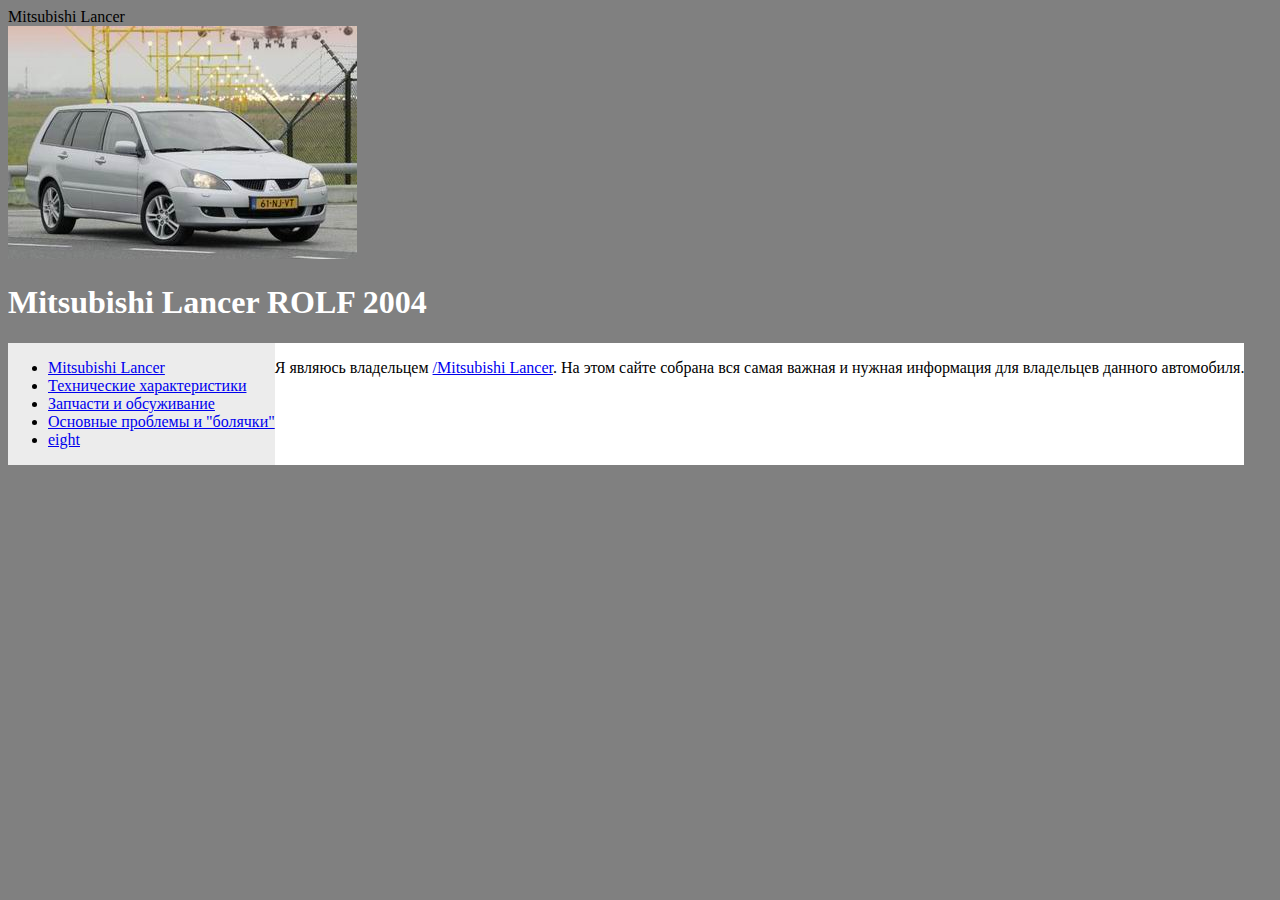
<file: index.html>
<!doctype html>
<html>
    <head>
        <meta charset=utf-8>
        <titel>Mitsubishi Lancer</titel>
        <link href="style.css" rel="stylesheet">
    </head>
  <body>
        <header>
        <img src=  "mitcu-lancer-9.jpg">
        <h1>Mitsubishi Lancer ROLF 2004</h1>
        </header>
    <div id="flex">
         <nav>
             <ul>
                <li><a href="index.html">Mitsubishi Lancer</a></li>
                <li><a href="ts.html">Технические характеристики</a></li>
                <li><a href="zp.html">Запчасти и обсуживание</a></li>
                <li><a href="bol.html">Основные проблемы и "болячки"</a></li>
                <li><a href="eight-ai.html">eight</a></li>
             </ul>
        </nav>
        <main>
            <p>Я являюсь владельцем <a href="https://info-mitsubishi.ru/vybor/micubisi-lanser-universal.html">/Mitsubishi Lancer</a>. На этом сайте собрана вся самая важная и нужная информация для владельцев данного автомобиля.
    </main>
    </div>
  </body>
</html>
</file>
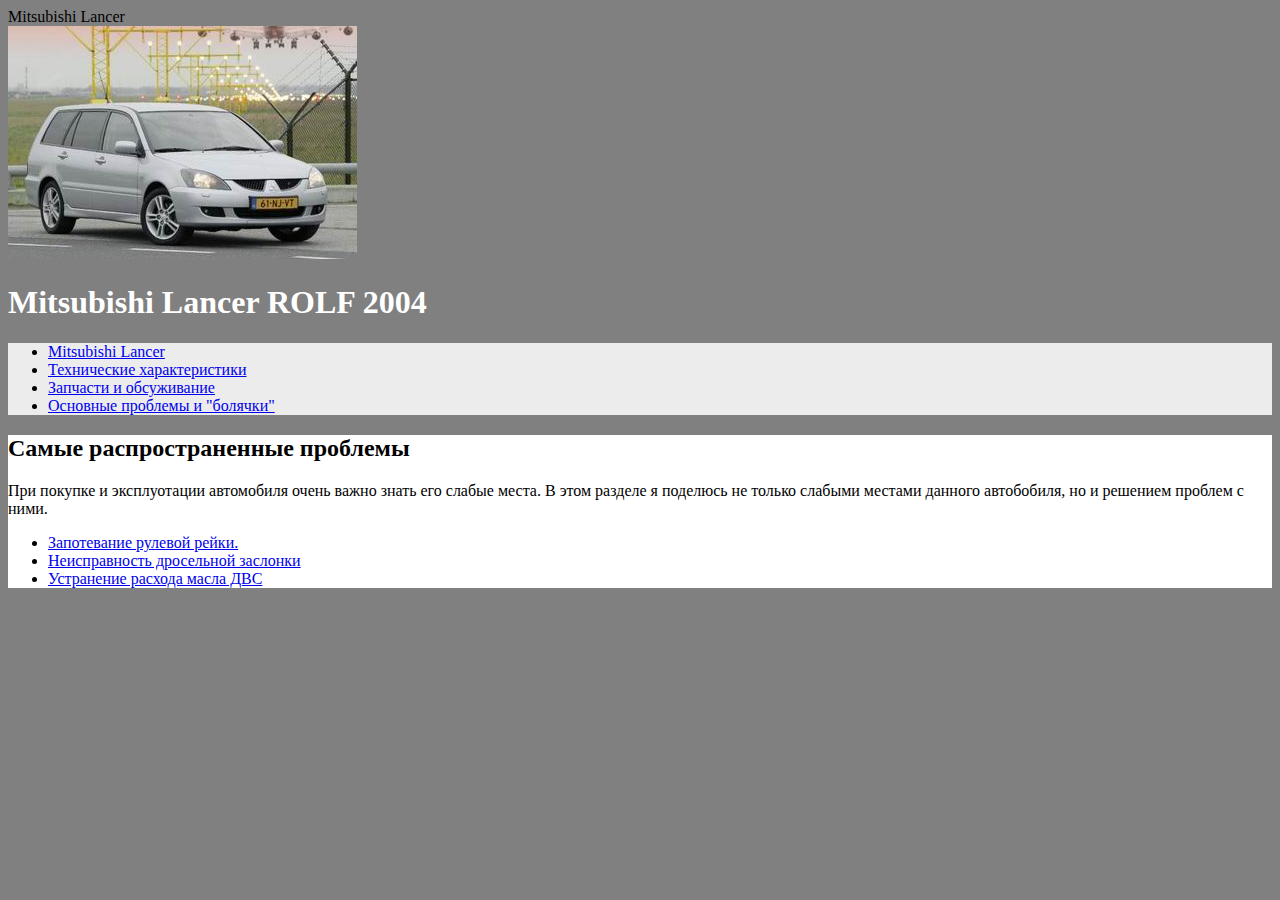
<file: bol.html>
<!doctype html>
<html>
    <head>
        <meta charset=utf-8>
        <titel>Mitsubishi Lancer</titel>
        <link href="style.css" rel="stylesheet">
    </head>
  <body>
        <header>
        <img src=  "mitcu-lancer-9.jpg">
        <h1>Mitsubishi Lancer ROLF 2004</h1>
        </header>
    <div>
         <nav>
             <ul>
                <li><a href="index.html">Mitsubishi Lancer</a></li>
                <li><a href="ts.html">Технические характеристики</a></li>
                <li><a href="zp.html">Запчасти и обсуживание</a></li>
                <li><a href="bol.html">Основные проблемы и "болячки"</a></li>
             </ul>
        </nav>
        <main>
            <h2>Самые распространенные проблемы</h2>
            <p> При покупке и эксплуотации автомобиля очень важно знать его слабые места. В этом разделе я поделюсь не только слабыми местами данного автобобиля, но и решением проблем с ними.
     <ul>
         <li><a href="https://www.drive2.ru/l/459494981292270845/">Запотевание рулевой рейки.</a></li>
          <li><a href="https://www.drive2.ru/l/553017516205540944/">Неисправность дросельной заслонки</a></li>
          <li><a href="https://www.drive2.ru/l/4414305/">Устранение расхода масла ДВС</a></li>
     </ul>

    </main>
    </div>
  </body>
</html>
</file>
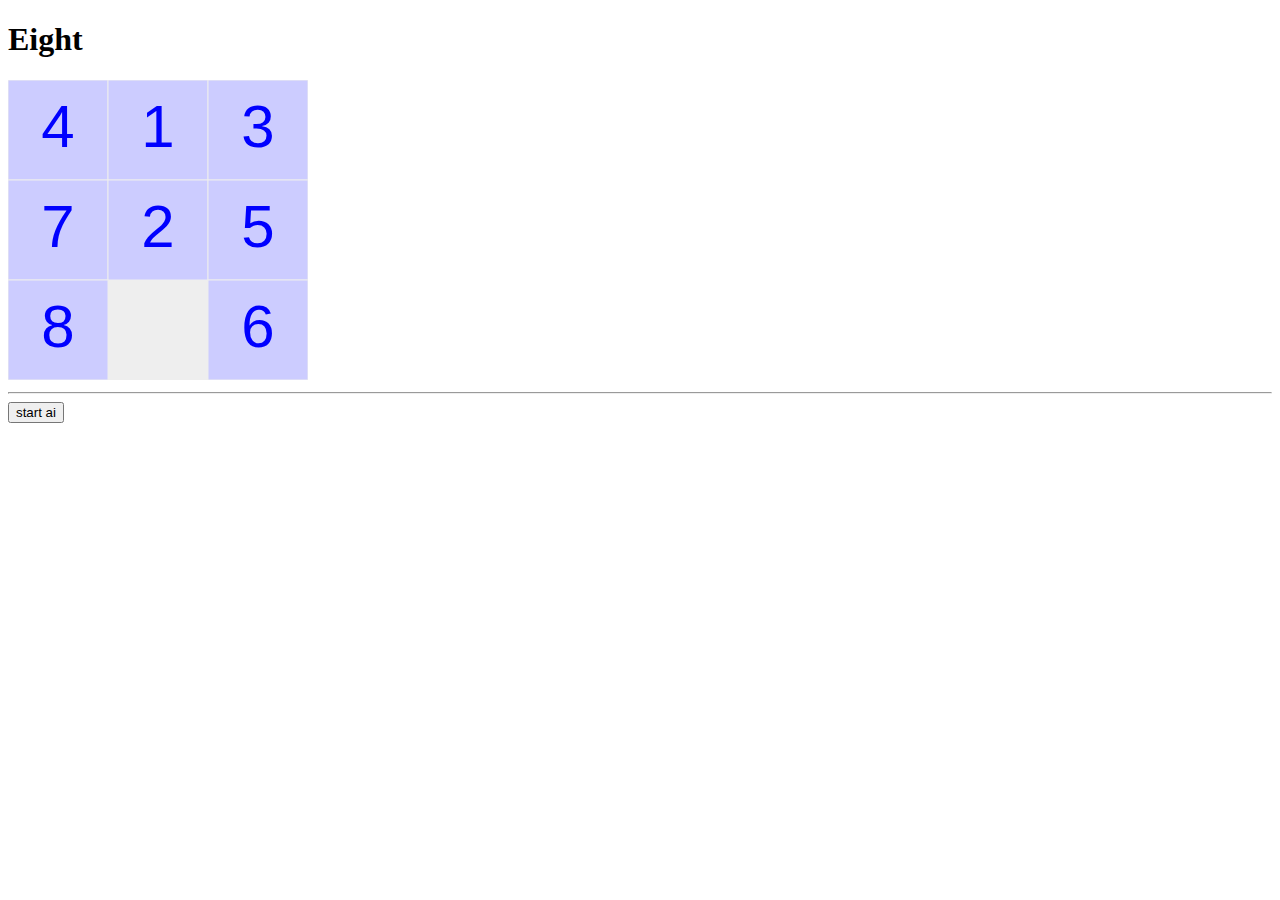
<file: eight-ai.html>
<!doctype html>
<html>
    <head>
        <meta charset="utf-8">
        <title>Eight</title>
    </head>
    <body>
        <h1>Eight</h1>
        <canvas id="canvas" width=300 height=300></canvas>
        <hr>
        <button id="btn_start_ai">start ai</button>
        <script src="./js-ai/main.js" type="module"></script>
    </body>
</html>
</file>
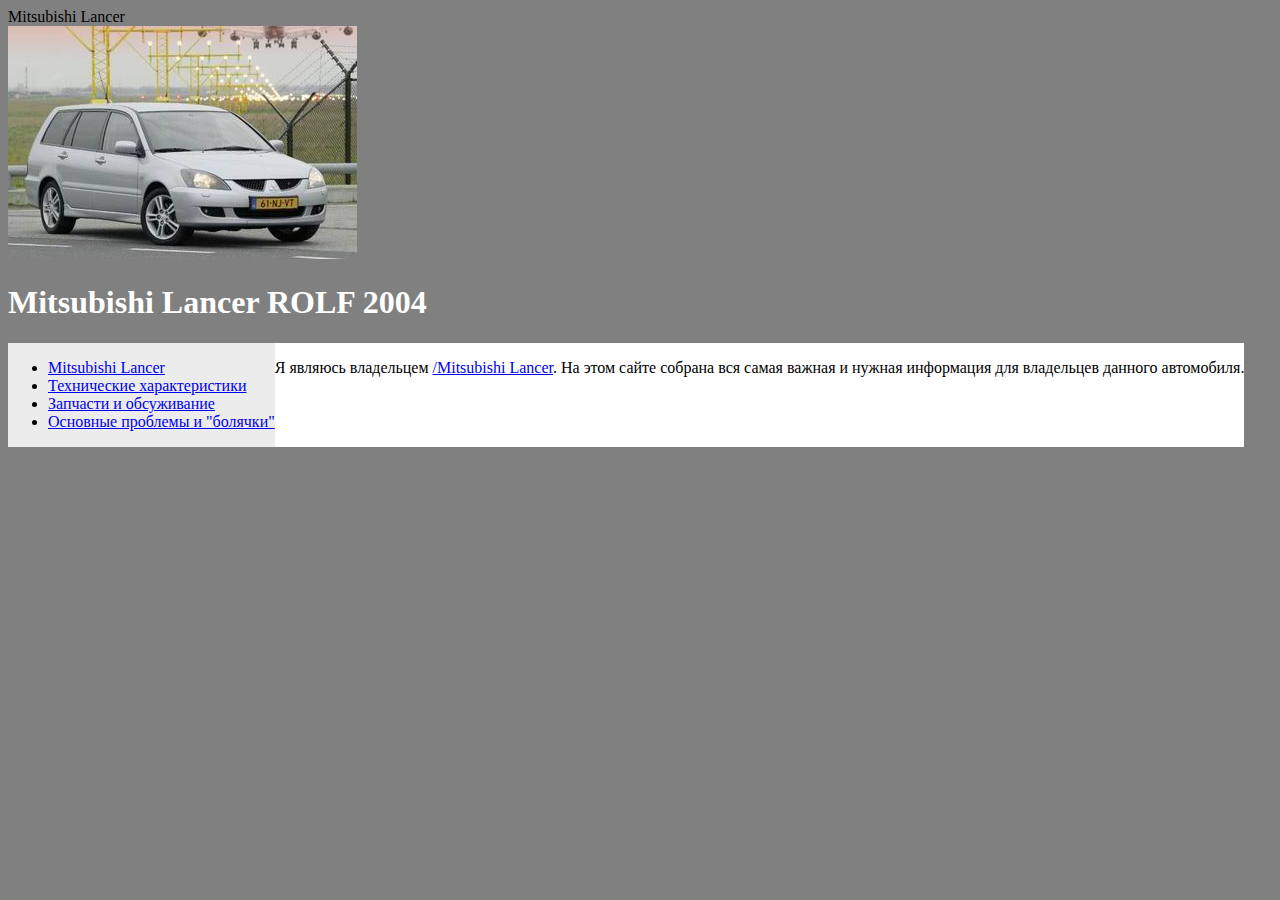
<file: index1.html>
<!doctype html>
<html>
    <head>
        <meta charset=utf-8>
        <titel>Mitsubishi Lancer</titel>
        <link href="style.css" rel="stylesheet">
    </head>
  <body>
        <header>
        <img src=  "mitcu-lancer-9.jpg">
        <h1>Mitsubishi Lancer ROLF 2004</h1>
        </header>
    <div id="flex">
         <nav>
             <ul>
                <li><a href="index.html">Mitsubishi Lancer</a></li>
                <li><a href="ts.html">Технические характеристики</a></li>
                <li><a href="zp.html">Запчасти и обсуживание</a></li>
                <li><a href="bol.html">Основные проблемы и "болячки"</a></li>
             </ul>
        </nav>
        <main>
            <p>Я являюсь владельцем <a href="https://info-mitsubishi.ru/vybor/micubisi-lanser-universal.html">/Mitsubishi Lancer</a>. На этом сайте собрана вся самая важная и нужная информация для владельцев данного автомобиля.
    </main>
    </div>
  </body>
</html>
</file>
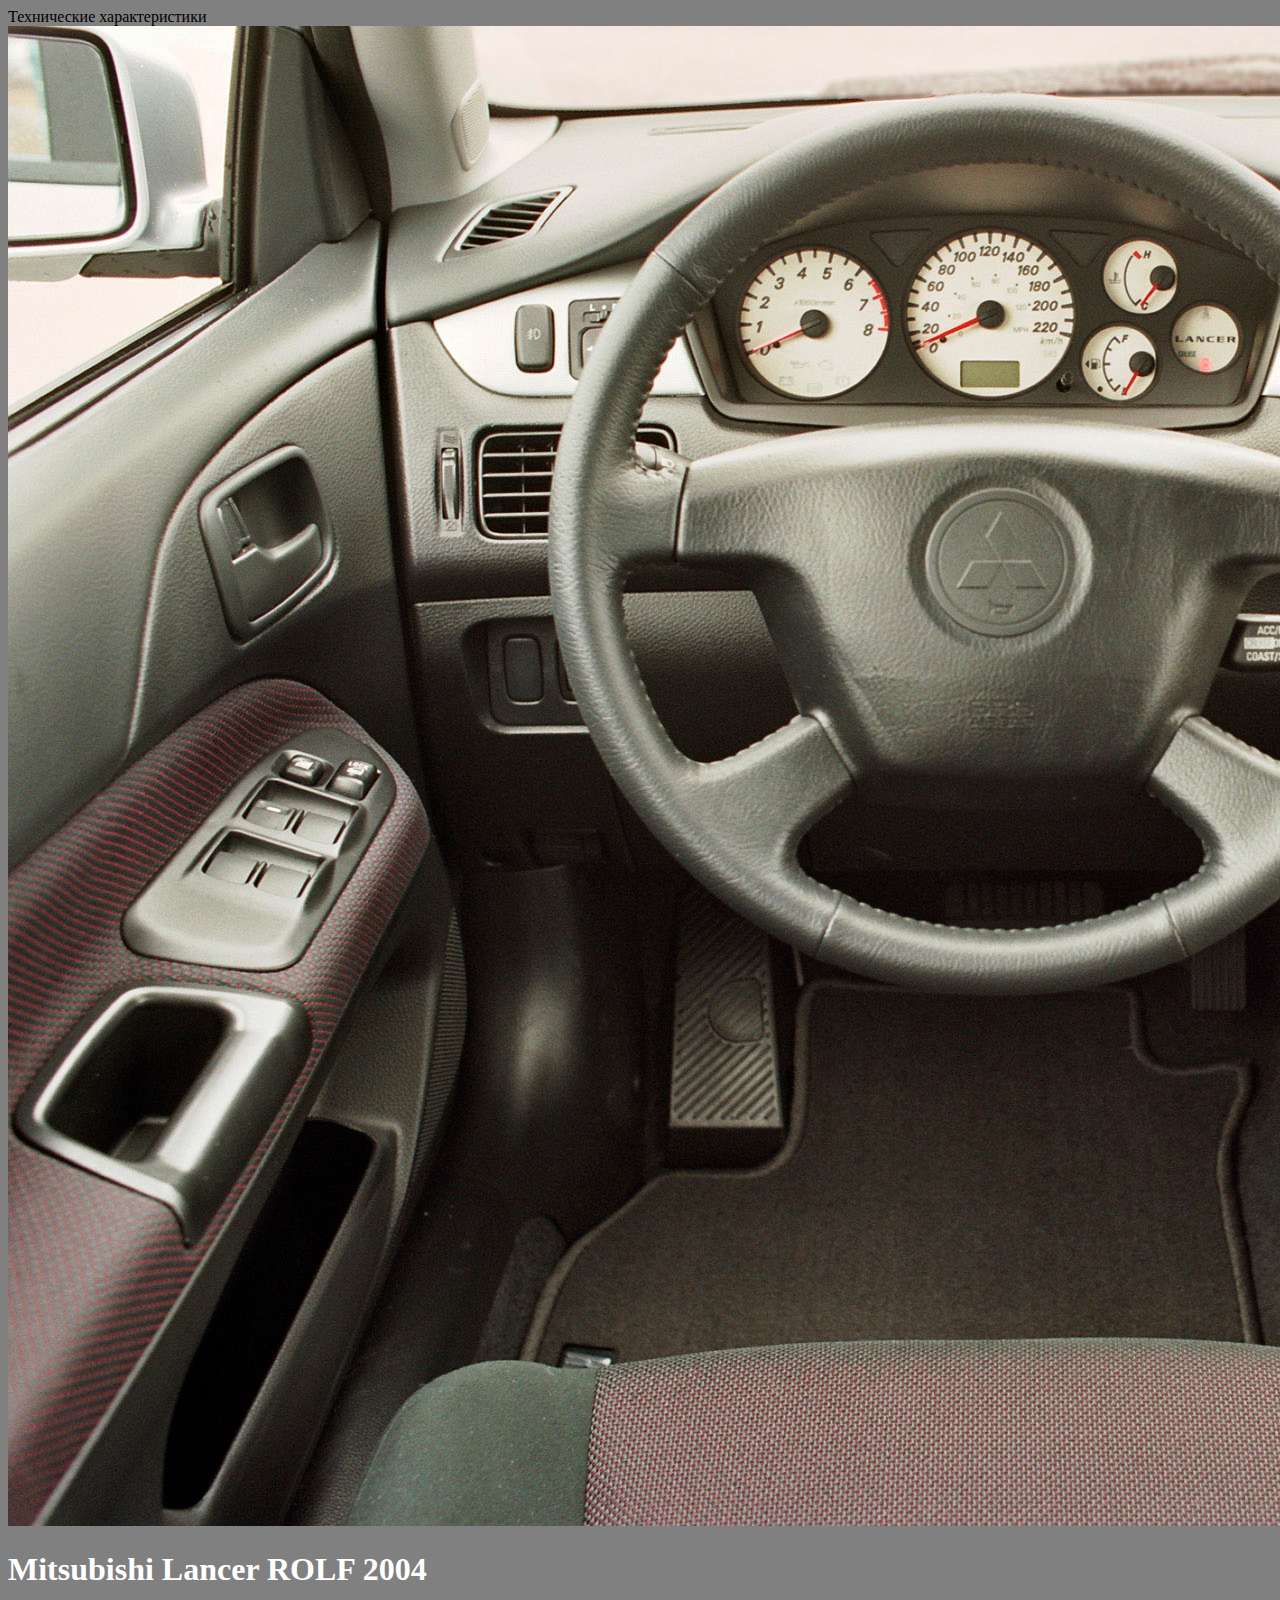
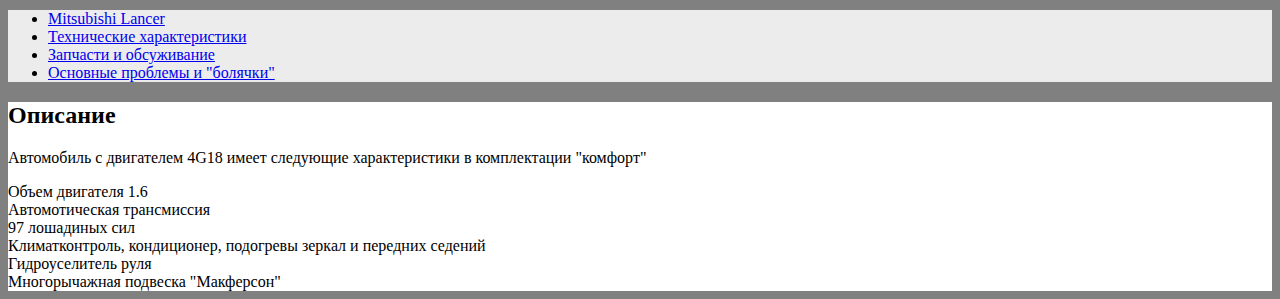
<file: ts.html>
<!doctype html>
<html>
    <head>
        <meta charset=utf-8>
        <titel>Технические характеристики</titel>
        <link href="style.css" rel="stylesheet">
    </head>
  <body>
        <header>
        <img src=  "2006-mitsubishi-lancer-sportback-06.jpg">
        <h1>Mitsubishi Lancer ROLF 2004</h1>
        </header>
    <div>
         <nav>
             <ul>
                <li><a href="index.html">Mitsubishi Lancer</a></li>
                <li><a href="ts.html">Технические характеристики</a></li>
                <li><a href="zp.html">Запчасти и обсуживание</a></li>
                <li><a href="bol.html">Основные проблемы и "болячки"</a></li>
             </ul>
        </nav>
        <main>
            <h2>Описание</h2>
            <p>Автомобиль с двигателем 4G18 имеет следующие характеристики в комплектации "комфорт"</p>
            </1>
            <li>Объем двигателя 1.6</li>
            <li>Автомотическая трансмиссия</li>
            <li>97 лошадиных сил</li>
            <li>Климатконтроль, кондиционер, подогревы зеркал и передних седений</li>
            <li>Гидроуселитель руля</li>
            <li>Многорычажная подвеска "Макферсон"</li>


            </1>
    </main>
    </div>
  </body>
</html>
</file>
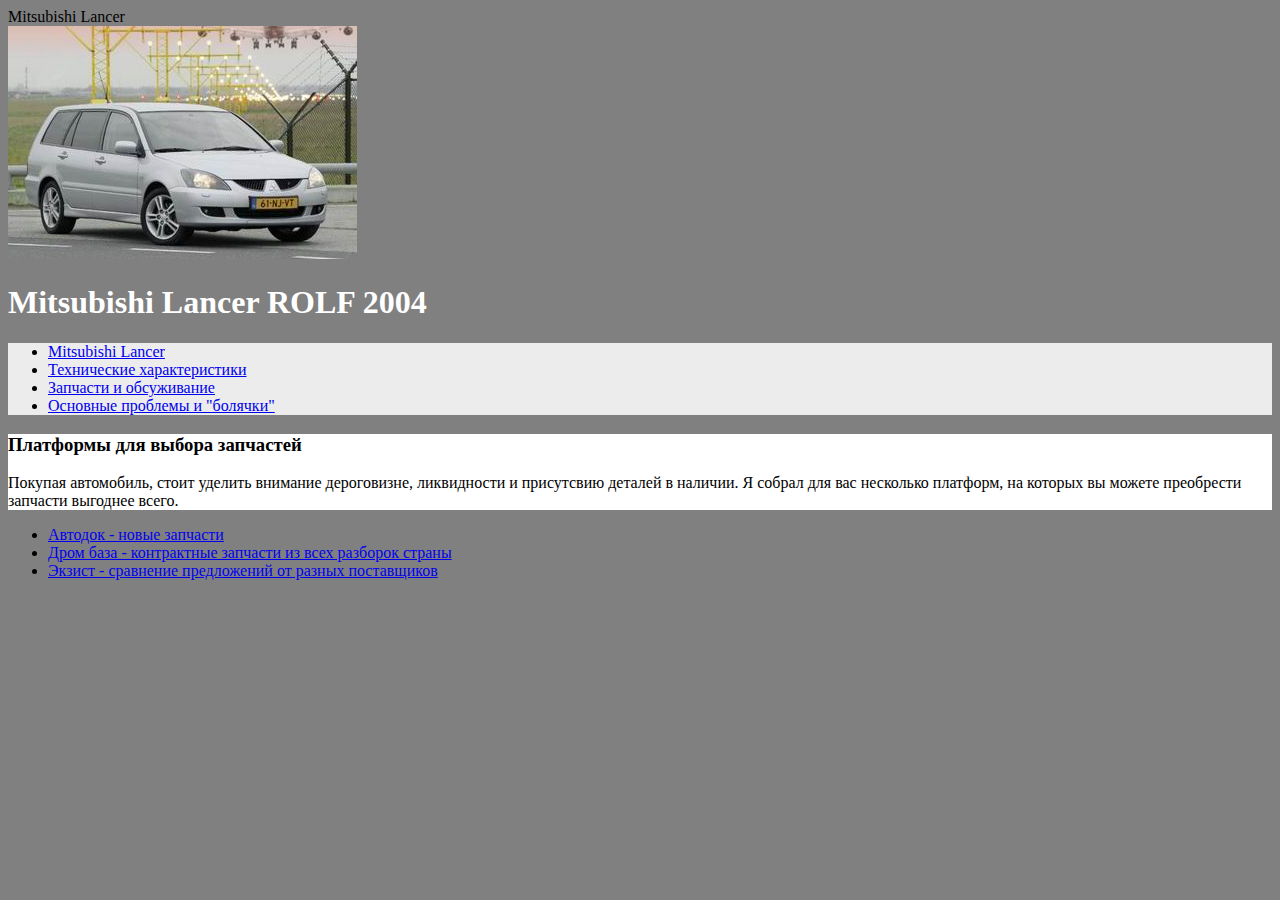
<file: zp.html>
<!doctype html>
<html>
    <head>
        <meta charset=utf-8>
        <titel>Mitsubishi Lancer</titel>
         <link href="style.css" rel="stylesheet">
    </head>
  <body>
        <header>
        <img src=  "mitcu-lancer-9.jpg">
        <h1>Mitsubishi Lancer ROLF 2004</h1>
        </header>
    <div>
         <nav>
             <ul>
                <li><a href="index.html">Mitsubishi Lancer</a></li>
                <li><a href="ts.html">Технические характеристики</a></li>
                <li><a href="zp.html">Запчасти и обсуживание</a></li>
                <li><a href="bol.html">Основные проблемы и "болячки"</a></li>
             </ul>
        </nav>
        <main>
            <h3>Платформы для выбора запчастей</h3>
            <p>Покупая автомобиль, стоит уделить внимание дероговизне, ликвидности и присутсвию деталей в наличии. Я собрал для вас несколько платформ, на которых вы можете преобрести запчасти выгоднее всего.</p>
    </main>
    <ul>
         <li><a href="https://www.autodoc.ru/">Автодок - новые запчасти</a></li>
          <li><a href="https://baza.drom.ru/altaiskii-krai/">Дром база - контрактные запчасти из всех разборок страны</a></li>
          <li><a href="https://exist.ru//">Экзист - сравнение предложений от разных поставщиков</a></li>
    </ul>
    </div>
  </body>
</html>
</file>
<file: style.css>
body {
background-color: #808080;
}
#flex {
display: flex;
flex-direction: row;
}
nav {
background-color: #ececec;
}
main {
background-color: #ffffff;
}
h1 {
color: White;
}
</file>
